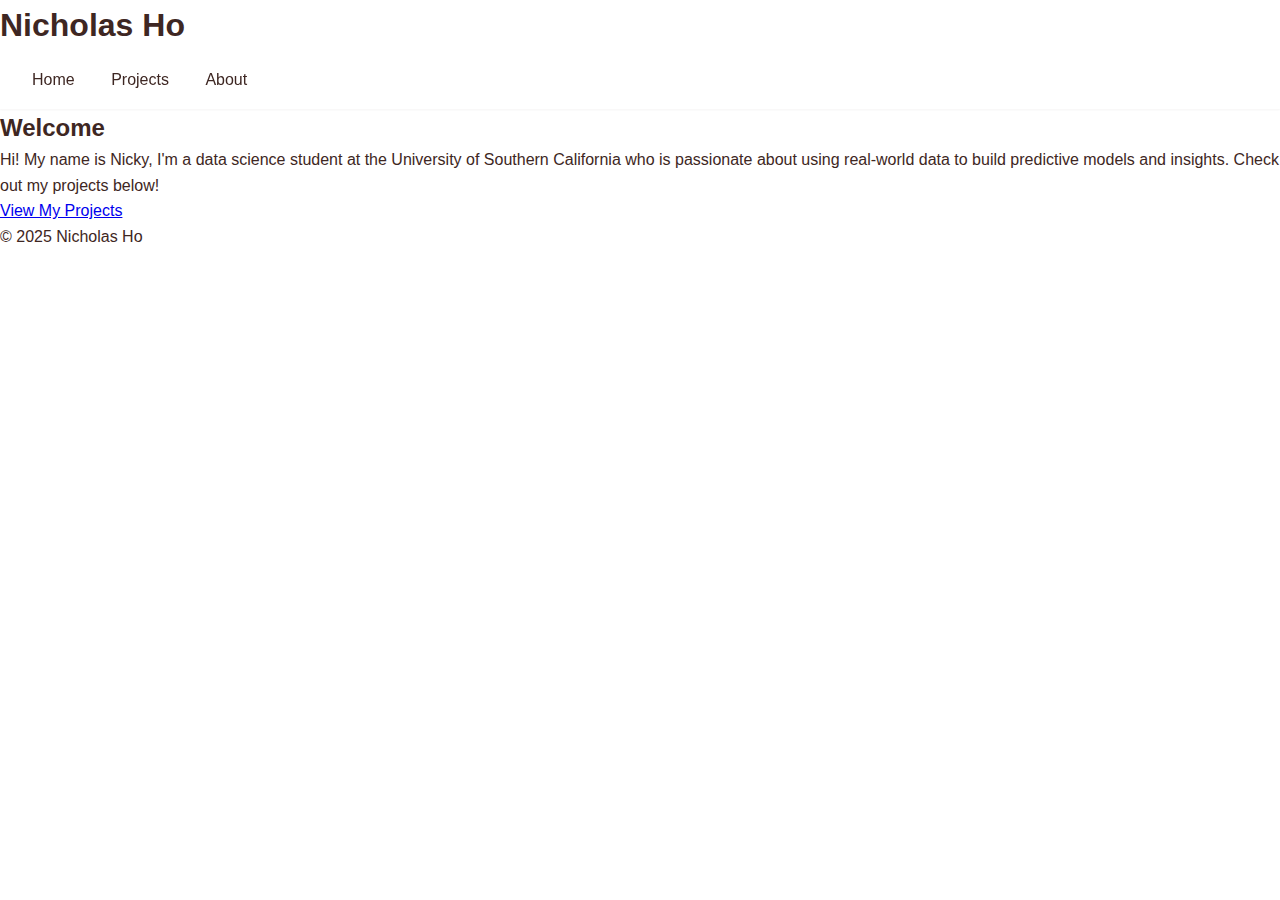
<file: index.html>
<html lang="en">
    <head>
        <meta charset="UTF-8"/>
        <meta name="viewport" content="width=device-width, initial-scale=1.0"/>
        <title>Nicholas Ho | Data Science Portfolio</title>
        <link rel="stylesheet" href="styles.css"/>
    </head>
    <body>
        <header>
            <h1>Nicholas Ho</h1>
            <nav>
                <a href="index.html">Home</a>
                <a href="projects.html">Projects</a>
                <a href="about.html">About</a>
            </nav>
        </header>
        <main>
            <section>
                <h2>Welcome</h2>
                <p>Hi! My name is Nicky, I'm a data science student at 
                the University of Southern California who is passionate 
                about using real-world data to build predictive models 
                and insights. Check out my projects below!</p>
                <a class="btn" href="projects.html">View My Projects</a>
            </section>
        </main>
        <footer>
            <p>&copy; 2025 Nicholas Ho</p>
        </footer>
    </body>
</html>
</file>
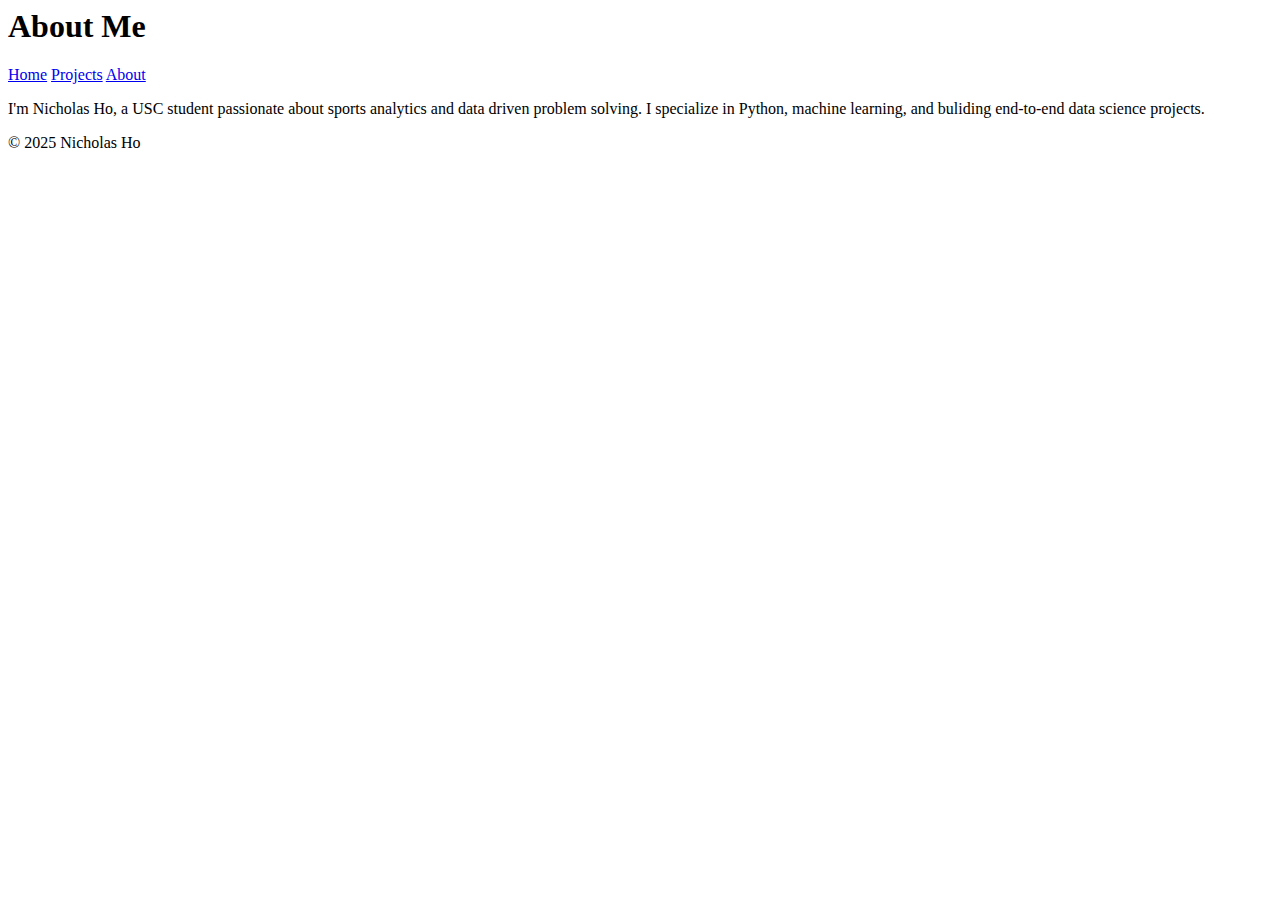
<file: about.html>
<html lang="en">
    <head>
        <meta charset="UTF-8" />
        <meta name="viewport" content="width=device-width, initial-scale=1.0" />
        <title>About | Nicholas Ho</title>
        <linnk rel="stylesheet" href="styles.css" />
    </head>
    <body>
        <header>
            <h1>About Me</h1>
            <nav>
                <a href="index.html">Home</a>
                <a href="projects.html">Projects</a>
                <a href="about.html">About</a>
            </nav>
        </header>
        <main>
            <section>
                <p>I'm Nicholas Ho, a USC student passionate about sports analytics and 
                    data driven problem solving. I specialize in Python, machine learning,
                    and buliding end-to-end data science projects.
                </p>
            </section>
        </main>
        <footer>
            <p>&copy; 2025 Nicholas Ho</p>
        </footer>
    </body>
</html>
</file>
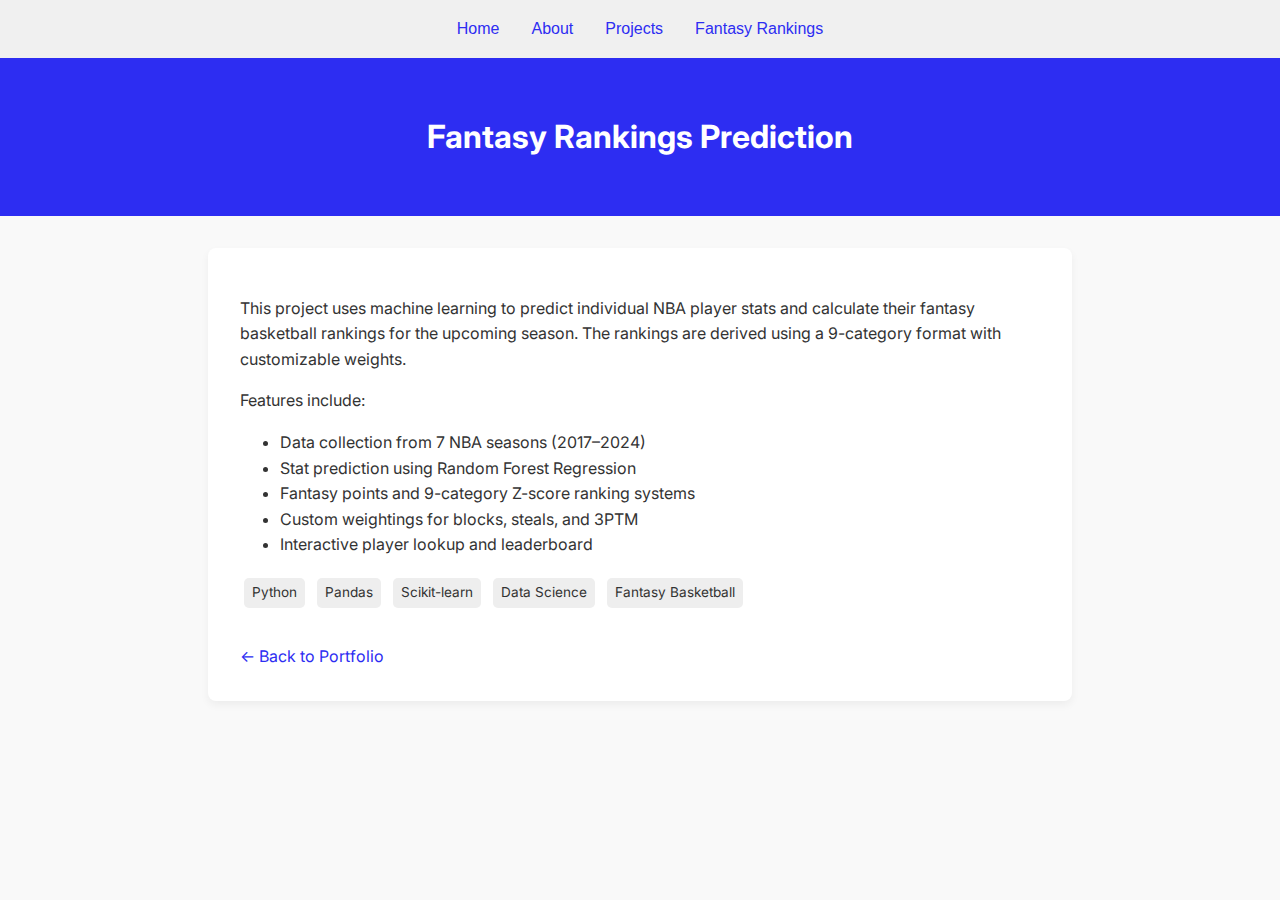
<file: fantasy.html>
<!DOCTYPE html>
<html lang="en">
<head>
  <meta charset="UTF-8" />
  <meta name="viewport" content="width=device-width, initial-scale=1.0" />
  <title>Fantasy Rankings Prediction</title>
  <link href="https://fonts.googleapis.com/css2?family=Inter:wght@400;600&display=swap" rel="stylesheet">
  <style>
    body {
      font-family: 'Inter', sans-serif;
      margin: 0;
      padding: 0;
      background: #f9f9f9;
      color: #333;
      line-height: 1.6;
    }
    header {
      background: #2d2df2;
      color: white;
      padding: 2rem;
      text-align: center;
    }
    main {
      max-width: 800px;
      margin: 2rem auto;
      background: white;
      padding: 2rem;
      border-radius: 8px;
      box-shadow: 0 4px 8px rgba(0,0,0,0.05);
    }
    h1 {
      font-size: 2rem;
    }
    p {
      margin: 1rem 0;
    }
    .tags {
      margin-top: 1rem;
    }
    .tag {
      display: inline-block;
      background: #eee;
      color: #333;
      padding: 0.25rem 0.5rem;
      margin: 0.25rem;
      border-radius: 5px;
      font-size: 0.85rem;
    }
    a {
      text-decoration: none;
      color: #2d2df2;
    }
    .back-link {
      margin-top: 2rem;
      display: inline-block;
    }
  </style>
</head>
<body>
    <nav style="background: #f0f0f0; padding: 1em; display: flex; justify-content: center; gap: 2em; font-family: sans-serif;">
        <a href="index.html">Home</a>
        <a href="about.html">About</a>
        <a href="projects.html">Projects</a>
        <a href="fantasy.html">Fantasy Rankings</a>
      </nav>
      
  <header>
    <h1>Fantasy Rankings Prediction</h1>
  </header>
  <main>
    <p>This project uses machine learning to predict individual NBA player stats and calculate their fantasy basketball rankings for the upcoming season. The rankings are derived using a 9-category format with customizable weights.</p>

    <p>Features include:</p>
    <ul>
      <li>Data collection from 7 NBA seasons (2017–2024)</li>
      <li>Stat prediction using Random Forest Regression</li>
      <li>Fantasy points and 9-category Z-score ranking systems</li>
      <li>Custom weightings for blocks, steals, and 3PTM</li>
      <li>Interactive player lookup and leaderboard</li>
    </ul>

    <div class="tags">
      <span class="tag">Python</span>
      <span class="tag">Pandas</span>
      <span class="tag">Scikit-learn</span>
      <span class="tag">Data Science</span>
      <span class="tag">Fantasy Basketball</span>
    </div>

    <a class="back-link" href="index.html">&larr; Back to Portfolio</a>
  </main>
</body>
</html>
</file>
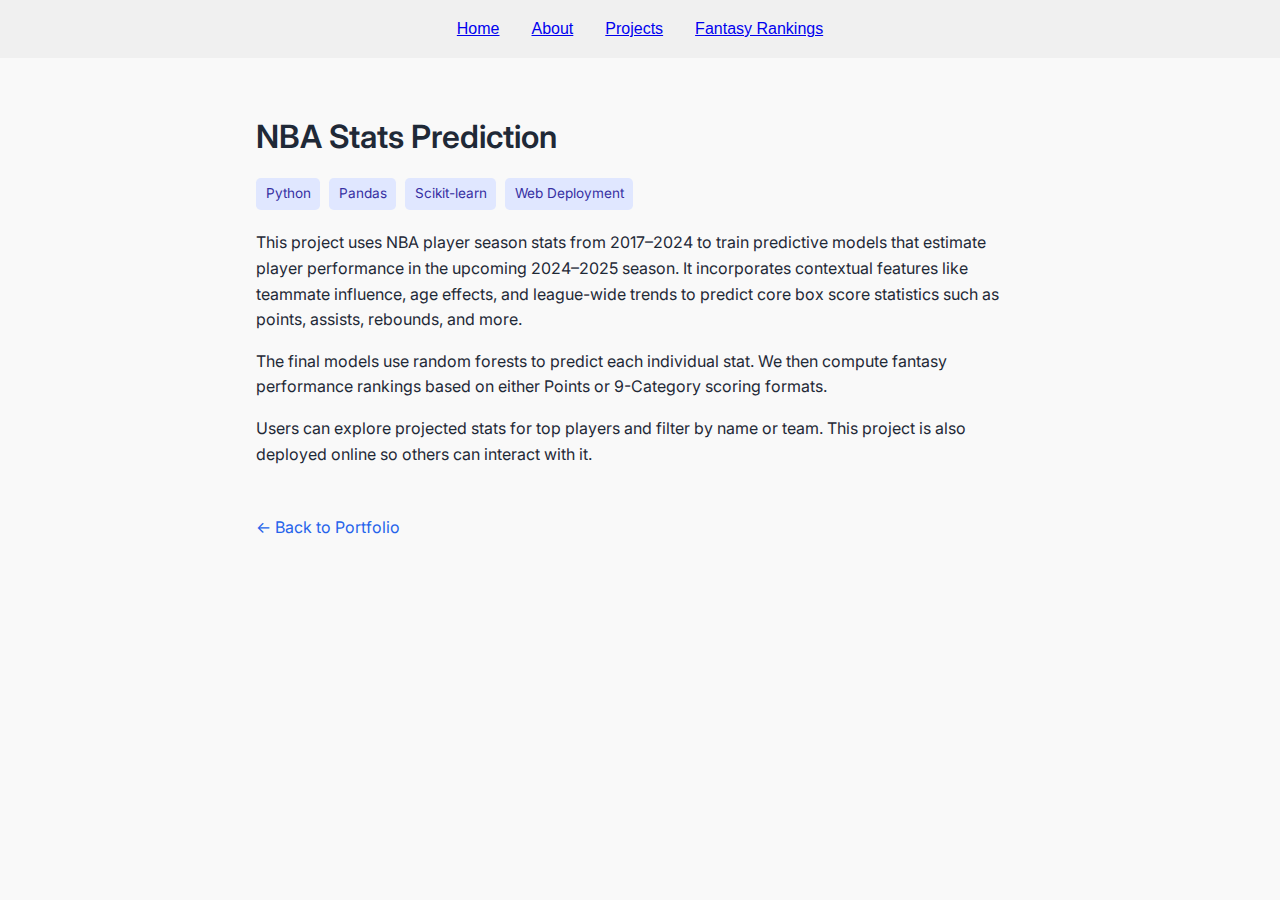
<file: nba_project.html>
<!DOCTYPE html>
<html lang="en">
<head>
  <meta charset="UTF-8" />
  <meta name="viewport" content="width=device-width, initial-scale=1.0" />
  <title>NBA Stats Prediction</title>
  <link href="https://fonts.googleapis.com/css2?family=Inter:wght@400;600&display=swap" rel="stylesheet" />
  <style>
    body {
      margin: 0;
      font-family: 'Inter', sans-serif;
      background-color: #f9f9f9;
      color: #1f2937;
      line-height: 1.6;
    }
    .container {
      max-width: 768px;
      margin: 0 auto;
      padding: 2rem;
    }
    h1 {
      font-size: 2rem;
      font-weight: 600;
      margin-bottom: 0.5rem;
    }
    .tags {
      margin: 1rem 0;
    }
    .tag {
      display: inline-block;
      background-color: #e0e7ff;
      color: #3730a3;
      padding: 0.3rem 0.6rem;
      margin: 0 0.3rem 0.3rem 0;
      font-size: 0.85rem;
      border-radius: 0.3rem;
    }
    a.back {
      display: inline-block;
      margin-top: 2rem;
      color: #2563eb;
      text-decoration: none;
    }
  </style>
</head>
<body>
    <nav style="background: #f0f0f0; padding: 1em; display: flex; justify-content: center; gap: 2em; font-family: sans-serif;">
        <a href="index.html">Home</a>
        <a href="about.html">About</a>
        <a href="projects.html">Projects</a>
        <a href="fantasy.html">Fantasy Rankings</a>
      </nav>      
  <div class="container">
    <h1>NBA Stats Prediction</h1>
    <div class="tags">
      <span class="tag">Python</span>
      <span class="tag">Pandas</span>
      <span class="tag">Scikit-learn</span>
      <span class="tag">Web Deployment</span>
    </div>
    <p>
      This project uses NBA player season stats from 2017–2024 to train predictive models that estimate player performance in the upcoming 2024–2025 season. It incorporates contextual features like teammate influence, age effects, and league-wide trends to predict core box score statistics such as points, assists, rebounds, and more.
    </p>
    <p>
      The final models use random forests to predict each individual stat. We then compute fantasy performance rankings based on either Points or 9-Category scoring formats.
    </p>
    <p>
      Users can explore projected stats for top players and filter by name or team. This project is also deployed online so others can interact with it.
    </p>
    <a href="index.html" class="back">← Back to Portfolio</a>
  </div>
</body>
</html>
</file>
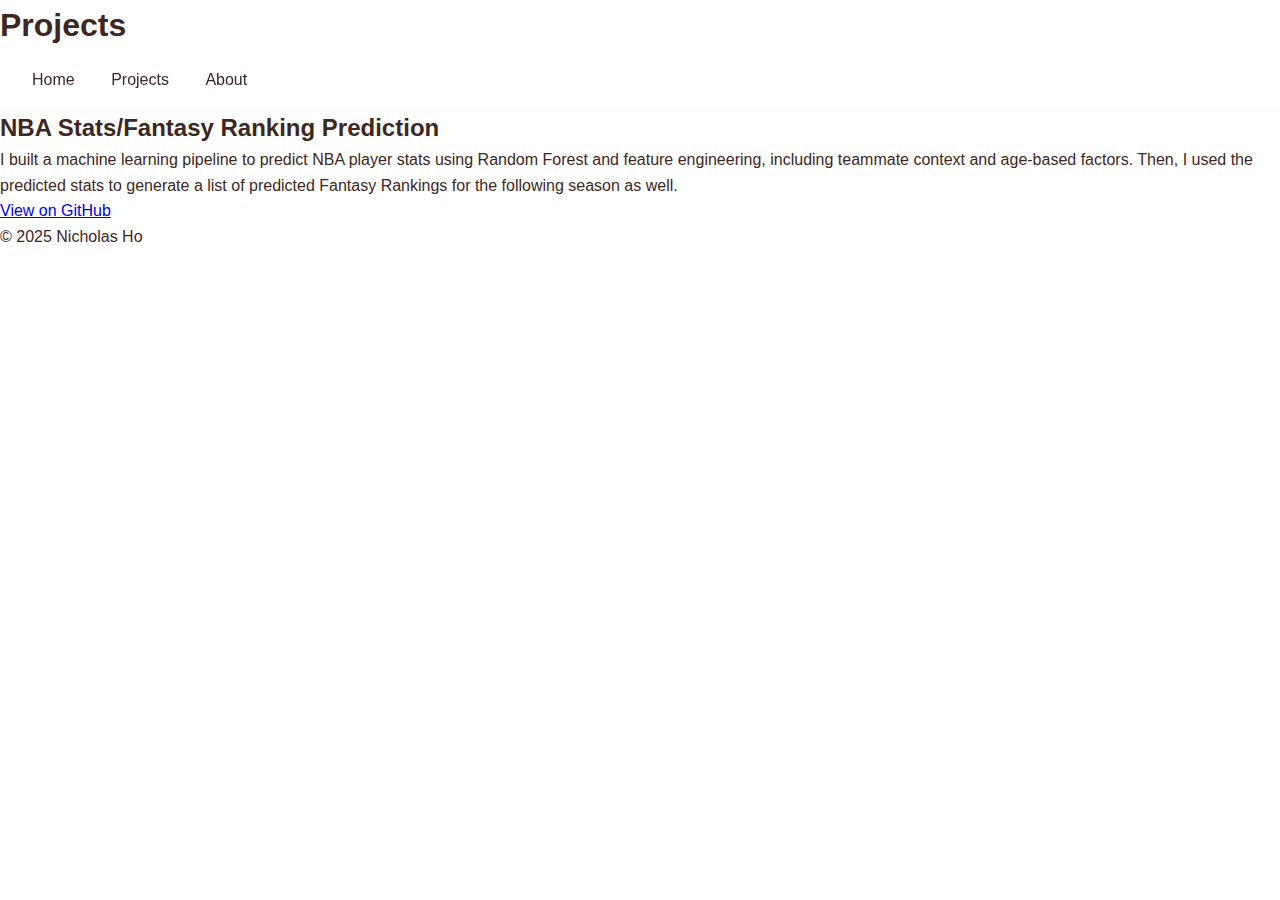
<file: projects.html>
<html lang="en">
    <head>
        <meta charset="UTF-8"/>
        <meta name="viewport" content="width=device-width, initial-scale=1.0"/>
        <title>Projects | Nicholas Ho</title>
        <link rel="stylesheet" href="styles.css" />
    </head>
    <body>
        <header>
            <h1>Projects</h1>
            <nav>
                <a href="index.html">Home</a>
                <a href="projects.html">Projects</a>
                <a href="about.html">About</a>
            </nav>
        </header>
        <main>
            <section>
                <h2>NBA Stats/Fantasy Ranking Prediction</h2>
                <p>I built a machine learning pipeline to predict NBA player stats using 
                    Random Forest and feature engineering, including teammate context and 
                    age-based factors. Then, I used the predicted stats to generate a list of 
                    predicted Fantasy Rankings for the following season as well. </p>
                <a href="https://github.com/nickyh1024/nba-stats-prediction" target="_blank">View on GitHub</a>
            </section>
        </main>
        <footer>
            <p>&copy; 2025 Nicholas Ho</p>
        </footer>
    </body>
</html>
</file>
<file: styles.css>
/* Modern Color Scheme and Variables */
:root {
  /* Light Theme Variables */
  --primary-color: #795548;  /* Primary brown */
  --primary-light: #a1887f;  /* Light brown */
  --primary-dark: #4b2c20;   /* Dark brown */
  --secondary-color: #8d6e63;  /* Medium brown */
  --background-color: #ffffff;  /* Pure white */
  --card-background: #fafafa;  /* Off-white */
  --text-color: #3e2723;  /* Dark brown */
  --text-light: #6d4c41;  /* Medium brown */
  --shadow-sm: 0 1px 2px 0 rgb(62 39 35 / 0.05);
  --shadow: 0 4px 6px -1px rgb(62 39 35 / 0.1), 0 2px 4px -2px rgb(62 39 35 / 0.1);
  --shadow-lg: 0 10px 15px -3px rgb(62 39 35 / 0.1), 0 4px 6px -4px rgb(62 39 35 / 0.1);
}

/* Dark Theme Variables */
[data-theme="dark"] {
  --primary-color: #bcaaa4;  /* Light brown */
  --primary-light: #d7ccc8;  /* Very light brown */
  --primary-dark: #8c7b75;   /* Muted brown */
  --secondary-color: #a1887f;  /* Medium brown */
  --background-color: #3e2723;  /* Very dark brown */
  --card-background: #4e342e;  /* Dark brown */
  --text-color: #efebe9;  /* Off-white */
  --text-light: #d7ccc8;  /* Light brown/beige */
  --shadow-sm: 0 1px 2px 0 rgb(0 0 0 / 0.3);
  --shadow: 0 4px 6px -1px rgb(0 0 0 / 0.3), 0 2px 4px -2px rgb(0 0 0 / 0.3);
  --shadow-lg: 0 10px 15px -3px rgb(0 0 0 / 0.3), 0 4px 6px -4px rgb(0 0 0 / 0.3);
}

/* Modern Reset and Base Styles */
*, *::before, *::after {
  box-sizing: border-box;
  margin: 0;
  padding: 0;
}

html {
  scroll-behavior: smooth;
}

body {
  font-family: -apple-system, BlinkMacSystemFont, 'Segoe UI', Roboto, Oxygen, Ubuntu, Cantarell, 'Open Sans', 'Helvetica Neue', sans-serif;
  background-color: var(--background-color);
  color: var(--text-color);
  line-height: 1.6;
  -webkit-font-smoothing: antialiased;
}

/* Enhanced Navigation */
nav {
  background: var(--card-background);
  padding: 1rem;
  box-shadow: var(--shadow-sm);
  position: sticky;
  top: 0;
  z-index: 1000;
  backdrop-filter: blur(8px);
  background-color: rgba(255, 255, 255, 0.9);
}

nav .nav-container {
  max-width: 1200px;
  margin: 0 auto;
  display: flex;
  justify-content: space-between;
  align-items: center;
  padding: 0 1rem;
}

nav .logo {
  font-weight: 600;
  font-size: 1.25rem;
  color: var(--primary-color);
  text-decoration: none;
}

nav .nav-links {
  display: flex;
  gap: 2rem;
}

nav a {
  color: var(--text-color);
  text-decoration: none;
  padding: 0.5rem 1rem;
  border-radius: 0.5rem;
  transition: all 0.3s ease;
  font-weight: 500;
}

nav a:hover {
  background-color: var(--primary-color);
  color: white;
}

nav a.active {
  background-color: var(--primary-color);
  color: white;
}

/* Improved Layout */
.container {
  display: grid;
  grid-template-columns: 300px 1fr;
  max-width: 1200px;
  margin: 2rem auto;
  padding: 0 1.5rem;
  gap: 3rem;
}

/* Enhanced Sidebar */
.sidebar {
  background: var(--card-background);
  border-radius: 1rem;
  padding: 2rem;
  box-shadow: var(--shadow);
  position: sticky;
  top: 100px;
  height: fit-content;
  transition: transform 0.3s ease;
}

.sidebar:hover {
  transform: translateY(-5px);
}

.sidebar img {
  width: 180px;
  height: 180px;
  border-radius: 50%;
  object-fit: cover;
  margin: 0 auto 1.5rem;
  display: block;
  border: 4px solid var(--primary-light);
  transition: transform 0.3s ease;
}

.sidebar img:hover {
  transform: scale(1.05);
}

.sidebar h2 {
  font-size: 1.5rem;
  margin-bottom: 0.5rem;
  text-align: center;
  color: var(--text-color);
}

.sidebar p {
  font-size: 1rem;
  color: var(--text-light);
  text-align: center;
  margin-bottom: 1rem;
}

/* Improved Skills Section */
.skills {
  display: flex;
  flex-wrap: wrap;
  gap: 0.5rem;
  margin-top: 1.5rem;
}

.skills span {
  background: var(--primary-color);
  color: white;
  padding: 0.5rem 1rem;
  border-radius: 2rem;
  font-size: 0.875rem;
  transition: all 0.3s ease;
  cursor: default;
}

.skills span:hover {
  transform: translateY(-2px);
  background: var(--primary-dark);
}

/* Enhanced Content Sections */
.content section {
  background: var(--card-background);
  padding: 2rem;
  border-radius: 1rem;
  box-shadow: var(--shadow);
  margin-bottom: 2rem;
  transition: transform 0.3s ease;
}

.content section:hover {
  transform: translateY(-5px);
  box-shadow: var(--shadow-lg);
}

.intro {
  text-align: left;
}

.intro h1 {
  font-size: 2.5rem;
  margin-bottom: 1rem;
  background: linear-gradient(to right, var(--primary-color), var(--primary-light));
  -webkit-background-clip: text;
  -webkit-text-fill-color: transparent;
}

/* Improved Project Cards */
.project-card {
  display: flex;
  gap: 2rem;
  margin-bottom: 2rem;
  padding: 1.5rem;
  border-radius: 1rem;
  background: var(--card-background);
  box-shadow: var(--shadow);
  transition: all 0.3s ease;
  opacity: 0;
  transform: translateY(20px);
}

.project-card.fade-in {
  opacity: 1;
  transform: translateY(0);
}

.project-card:hover {
  transform: translateY(-5px);
  box-shadow: var(--shadow-lg);
}

.project-card img {
  width: 280px;
  height: 200px;
  border-radius: 0.75rem;
  object-fit: cover;
  transition: transform 0.3s ease;
}

.project-card img:hover {
  transform: scale(1.05);
}

.project-card h3 {
  font-size: 1.5rem;
  margin-bottom: 1rem;
  color: var(--primary-color);
}

.project-card p {
  color: var(--text-light);
  margin: 1rem 0;
  line-height: 1.7;
}

.project-card a {
  display: inline-block;
  color: var(--primary-color);
  text-decoration: none;
  font-weight: 500;
  transition: all 0.3s ease;
  padding: 0.5rem 1rem;
  border-radius: 0.5rem;
  border: 2px solid var(--primary-color);
}

.project-card a:hover {
  background: var(--primary-color);
  color: white;
}

/* Enhanced Tags */
.tags {
  display: flex;
  flex-wrap: wrap;
  gap: 0.5rem;
  margin: 1rem 0;
}

.tags span {
  background: var(--primary-light);
  color: white;
  padding: 0.25rem 0.75rem;
  border-radius: 1rem;
  font-size: 0.875rem;
  transition: all 0.3s ease;
}

.tags span:hover {
  background: var(--primary-dark);
  transform: translateY(-2px);
}

/* Improved Contact Section */
.contact-links {
  display: flex;
  gap: 1rem;
  margin-top: 1.5rem;
  flex-wrap: wrap;
}

.contact-button {
  background-color: var(--primary-color);
  color: white;
  padding: 0.75rem 1.5rem;
  border-radius: 0.5rem;
  text-decoration: none;
  transition: all 0.3s ease;
  font-weight: 500;
  display: inline-flex;
  align-items: center;
  gap: 0.5rem;
}

.contact-button:hover {
  background-color: var(--primary-dark);
  transform: translateY(-2px);
}

/* Animations */
@keyframes fadeUp {
  from {
    opacity: 0;
    transform: translateY(20px);
  }
  to {
    opacity: 1;
    transform: translateY(0);
  }
}

.fade-in {
  animation: fadeUp 0.6s ease-out forwards;
}

/* Responsive Design */
@media (max-width: 1024px) {
  .container {
    grid-template-columns: 1fr;
    padding: 1rem;
  }
  
  .sidebar {
    position: static;
    margin-bottom: 2rem;
  }
  
  .project-card {
    flex-direction: column;
  }
  
  .project-card img {
    width: 100%;
    height: 250px;
  }
}

@media (max-width: 768px) {
  nav .nav-container {
    flex-direction: column;
    gap: 1rem;
    padding: 1rem;
  }

  nav .nav-links {
    flex-direction: column;
    width: 100%;
    text-align: center;
  }

  .intro h1 {
    font-size: 2rem;
  }

  .contact-links {
    justify-content: center;
  }
}

/* Accessibility Improvements */
@media (prefers-reduced-motion: reduce) {
  * {
    animation-duration: 0.01ms !important;
    animation-iteration-count: 1 !important;
    transition-duration: 0.01ms !important;
    scroll-behavior: auto !important;
  }
}

/* Theme Toggle Button */
.theme-toggle {
  background: none;
  border: none;
  color: var(--text-color);
  cursor: pointer;
  padding: 0.5rem;
  font-size: 1.25rem;
  border-radius: 0.5rem;
  transition: all 0.3s ease;
  display: flex;
  align-items: center;
  justify-content: center;
}

.theme-toggle:hover {
  background-color: var(--primary-color);
  color: white;
}

[data-theme="dark"] .theme-toggle .fa-moon {
  display: none;
}

[data-theme="dark"] .theme-toggle::before {
  font-family: "Font Awesome 6 Free";
  content: "\f185";
  font-weight: 900;
}
</file>
